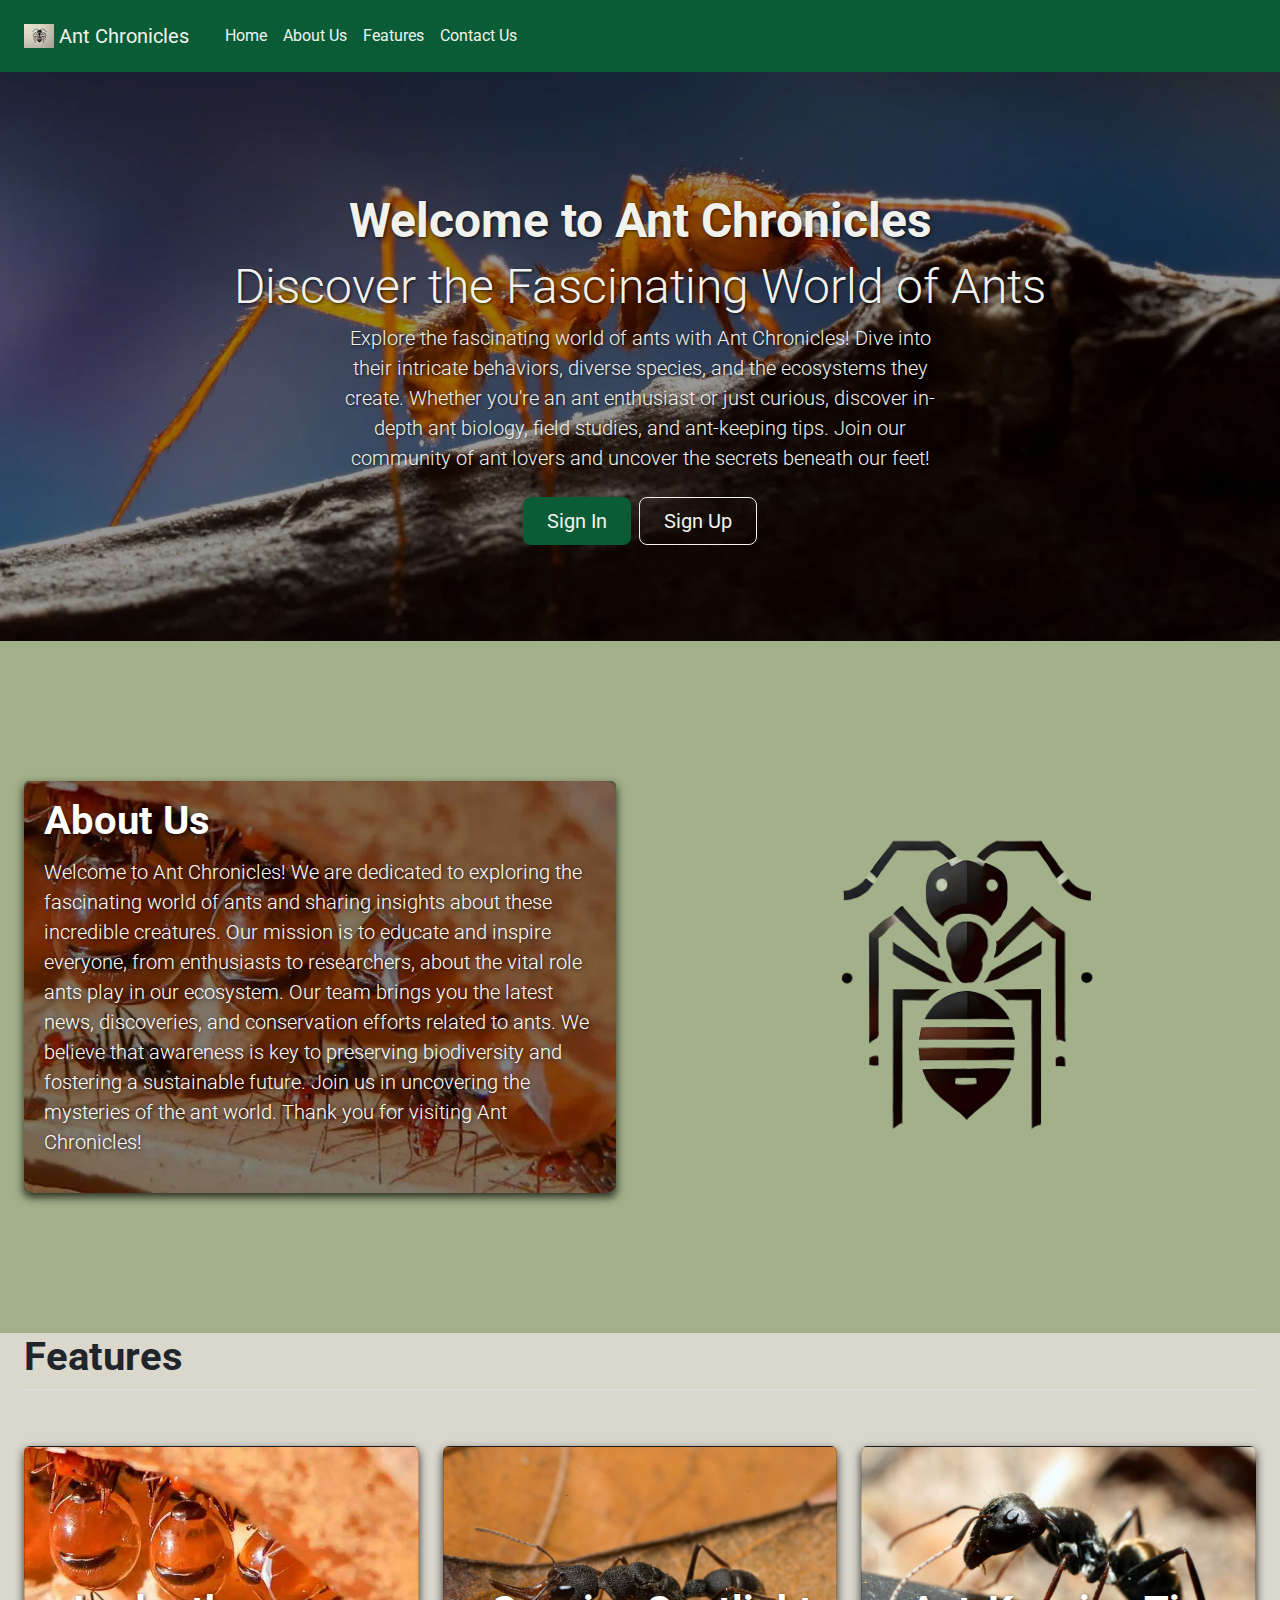
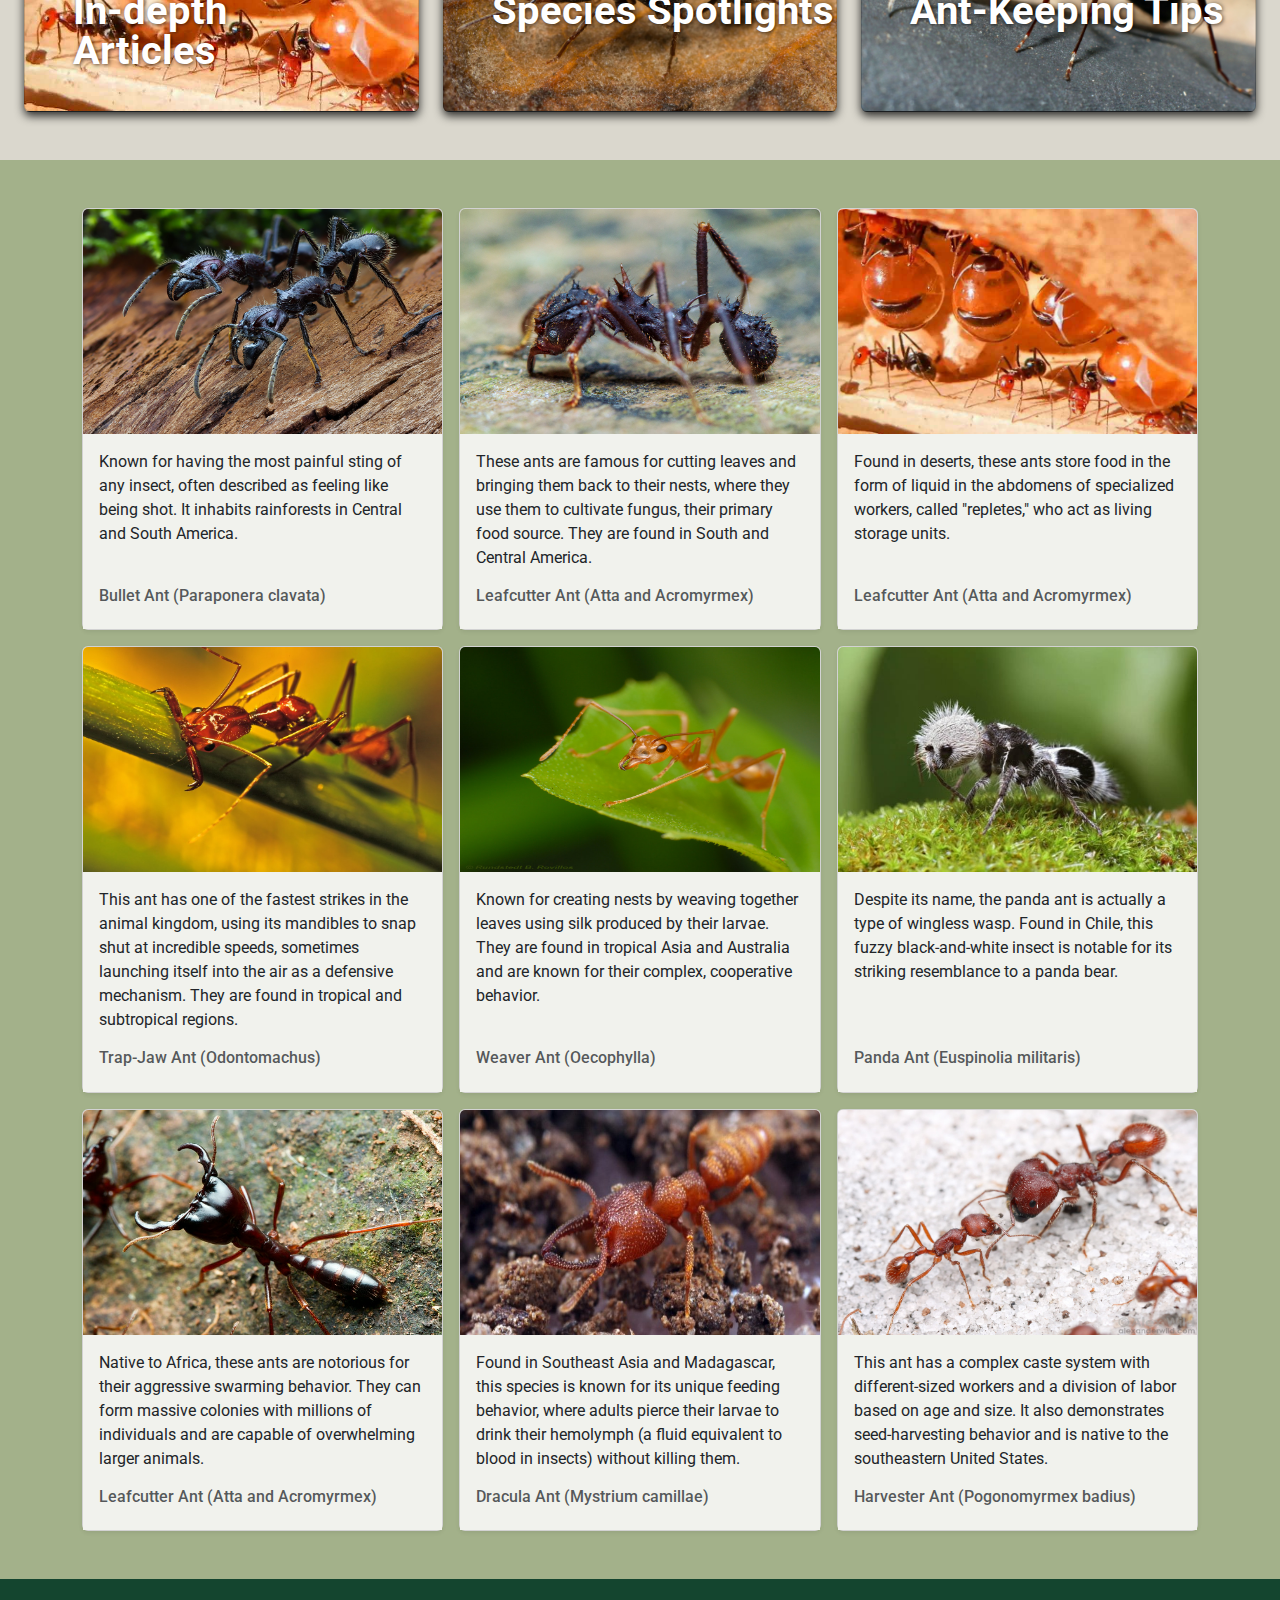
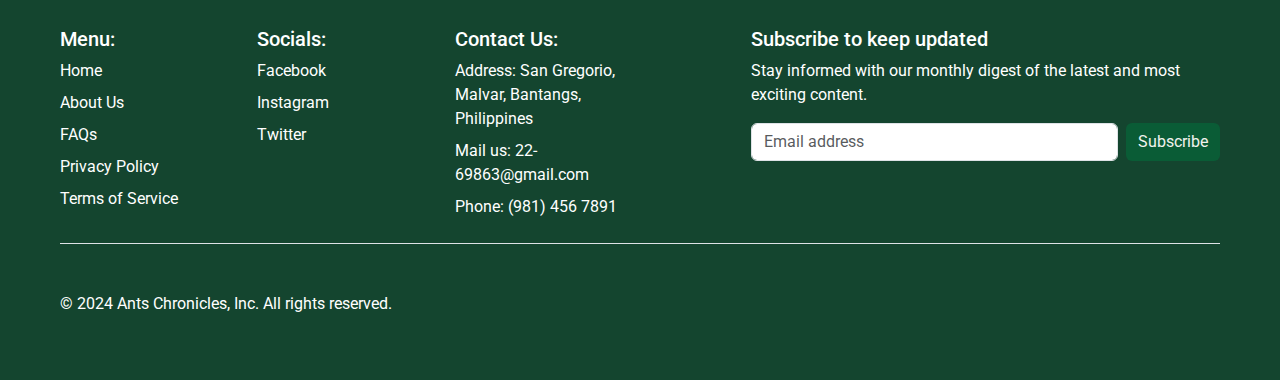
<file: index.html>
<!DOCTYPE html>
<html lang="en">
<head>
    <meta charset="UTF-8">
    <meta name="viewport" content="width=device-width, initial-scale=1.0">
    <title>Ant Chronicles</title>
    <link rel="stylesheet" href="./css/index.css">
    <link href="https://fonts.googleapis.com/css2?family=Roboto&display=swap" rel="stylesheet">
    <link href="https://cdn.jsdelivr.net/npm/bootstrap@5.3.3/dist/css/bootstrap.min.css" rel="stylesheet" integrity="sha384-QWTKZyjpPEjISv5WaRU9OFeRpok6YctnYmDr5pNlyT2bRjXh0JMhjY6hW+ALEwIH" crossorigin="anonymous">
    <script src="https://cdn.jsdelivr.net/npm/bootstrap@5.3.3/dist/js/bootstrap.bundle.min.js" integrity="sha384-YvpcrYf0tY3lHB60NNkmXc5s9fDVZLESaAA55NDzOxhy9GkcIdslK1eN7N6jIeHz" crossorigin="anonymous"></script>

    <style>
    
    .head {
    background-image: url('./image/leafcutter.jpg');
    background-size: cover;
    background-position: center;
    position: relative;
    color: #f1f2ed;
}

    .text-background {
    background-image: url('./image/honeypot.jpg');
    background-size: cover; 
    background-position: center; 
    background-repeat: no-repeat;
    border-radius: 10px;
    position: relative;
  }
  
  .text-overlay {
    background-color: rgba(0, 0, 0, 0.5);
    padding: 20px;
    border-radius: 5px;
    box-shadow: 0px 4px 10px rgba(0, 0, 0, 0.8);
  }
  
  .text-background h1,
  .text-background h2,
  .text-background h6,
  .text-background p {
    color: white !important;
    text-shadow: 1px 1px 4px rgba(0, 0, 0, 0.7);
  }
    </style>
</head>
<body>
  <nav class="navbar navbar-expand-lg sticky-top">
    <div class="container-fluid">
      <nav class="navbar">
          <div class="container-fluid">
              <a class="navbar-brand" href="#Home">
                  <img src="./image/ants.jpg" alt="Logo" width="30" height="24" class="d-inline-block align-text-top">
                    Ant Chronicles
              </a>
          </div>
      </nav>
        <button class="navbar-toggler" type="button" data-bs-toggle="collapse" data-bs-target="#navbarNav" aria-controls="navbarNav" aria-expanded="false" aria-label="Toggle navigation">
          <span class="navbar-toggler-icon"></span>
        </button>
        <div class="collapse navbar-collapse" id="navbarNav">
            <ul class="navbar-nav">
              <li class="nav-item">
                <a class="nav-link" aria-current="page" href="#Home">Home</a>
              </li>
              <li class="nav-item">
                <a class="nav-link" href="#about">About Us</a>
              </li>
              <li class="nav-item">
                <a class="nav-link" href="#Features">Features</a>
              </li>
              <li class="nav-item">
                <a class="nav-link" href="#footer">Contact Us</a>
              </li>
            </ul>
        </div>
    </div>
  </nav>

<section id="Home">
  <div class=" head px-4 py-5 my-0 text-center">
    <br>
    <br>
    <br>
    <h1 class="display-5 fw-bold text-body-emphasis">Welcome to Ant Chronicles</h1>
    <h2 class="display-5 text-body-emphasis">Discover the Fascinating World of Ants</h2>
    <div class="col-lg-6 mx-auto">
      <p class="lead mb-4">Explore the fascinating world of ants with Ant Chronicles! Dive into their intricate behaviors, diverse species, and the ecosystems they create. Whether you're an ant enthusiast or just curious, discover in-depth ant biology, field studies, and ant-keeping tips. Join our community of ant lovers and uncover the secrets beneath our feet!</p>
      <div class="d-grid gap-2 d-sm-flex justify-content-sm-center">
        <button type="button" class="btn btn-primary btn-lg px-4 gap-3" onclick="window.location.href='signin.html'">Sign In</button>
        <button type="button" class="btn btn-outline-secondary btn-lg px-4" onclick="window.location.href='signup.html'">Sign Up</button>
      </div>
    </div>
    <br>
    <br>
  </div>
</section>


<section>
<div id="us" class="container-fluid col-xxl-8 px-4 py-5">
  <div class="row flex-lg-row-reverse align-items-center g-5 py-5">
    <div  id="about" class="col-10 col-sm-8 col-lg-6">
      <img src="./image/image.png" class="d-block mx-lg-auto img-fluid" alt="Bootstrap Themes" width="500" height="500" loading="lazy">
    </div>
    <div class="col-lg-6">
      <div class="text-background">
        <div class="text-overlay">
        <h1 class="fw-bold lh-1 mb-3">About Us</h1>
        <p class="lead">Welcome to Ant Chronicles!
          We are dedicated to exploring the fascinating world of ants and sharing insights about these incredible creatures. Our mission is to educate and inspire everyone, from enthusiasts to researchers, about the vital role ants play in our ecosystem.
          Our team brings you the latest news, discoveries, and conservation efforts related to ants. We believe that awareness is key to preserving biodiversity and fostering a sustainable future.
          Join us in uncovering the mysteries of the ant world. Thank you for visiting Ant Chronicles!</p>
      </div>
      </div>
    </div>
  </div>
</div>
</section>

<section id="Features">
      <div class="feat container-fluid px-4 py-0" id="custom-cards">
        <h1 class="pb-2 fw-bold border-bottom">Features</h1>
        <div class="row row-cols-1 row-cols-lg-3 align-items-stretch g-4 py-5">
          <div class="col">
            <a href="" class="no-underline">
            <div class="card card-cover h-100 overflow-hidden text-bg-dark custom-card" style="background-image: url('./image/honeypot.jpg');">
              <div class="d-flex flex-column h-100 p-5 pb-3 text-white text-shadow-1">
                <h3 class="pt-5 mt-5 mb-4 display-6 lh-1 fw-bold">In-depth Articles</h3>
              </div>
            </div>
          </a>
          </div>
        <div class="col">
          <a href="" class="no-underline">
          <div class="card card-cover h-100 overflow-hidden text-bg-dark custom-card" style="background-image: url('./image/Harpegnathos_queen.jpg');">
            <div class="d-flex flex-column h-100 p-5 pb-3 text-white text-shadow-1">
              <h3 class="pt-5 mt-5 mb-4 display-6 lh-1 text-nowrap fw-bold">Species Spotlights</h3>
            </div>
          </div>
        </a>
        </div>
          <div class="col">
            <a href="" class="no-underline">
            <div class="card card-cover h-100 overflow-hidden text-bg-dark custom-card" style="background-image: url('./image/pavement-ant.jpg');">
              <div class="d-flex flex-column h-100 p-5 pb-3 text-shadow-1">
                <h3 class="pt-5 mt-5 mb-4 display-6 lh-1 text-nowrap fw-bold">Ant-Keeping Tips</h3>
              </div>
            </div>
          </a>
          </div>
        </div>
      </div>
      <div class="album py-5">
        <div id="ants" class="container">
          <div class="row row-cols-1 row-cols-sm-2 row-cols-md-3 g-3">
            <div class="col">
                <div class="card shadow-sm">
                  <img src="./image/bulletant.jpg" class="card-img-top" alt="Image description" width="100%" height="225">
                  <div class="card-body">
                    <p class="card-text">Known for having the most painful sting of any insect, often described as feeling like being shot. It inhabits rainforests in Central and South America.</p>
                    <br>
                    <div class="d-flex justify-content-between align-items-center">
                      <h6 class="text-body-secondary">Bullet Ant (Paraponera clavata)<h6>
                    </div>
                  </div>
                </div>
              </div>
              
            <div class="col">
              <div class="card shadow-sm">
                <img src="./image/large.jpg" class="card-img-top" alt="Image description" width="100%" height="225">
                <div class="card-body">
                  <p class="card-text">These ants are famous for cutting leaves and bringing them back to their nests, where they use them to cultivate fungus, their primary food source. They are found in South and Central America.</p>
                  <div class="d-flex justify-content-between align-items-center">
                    <h6 class="text-body-secondary">Leafcutter Ant (Atta and Acromyrmex)<h6>
                  </div>
                </div>
              </div>
            </div>
            <div class="col">
              <div class="card shadow-sm">
                <img src="./image/honeypot.jpg" class="card-img-top" alt="Image description" width="100%" height="225">
                <div class="card-body">
                  <p class="card-text">Found in deserts, these ants store food in the form of liquid in the abdomens of specialized workers, called "repletes," who act as living storage units.</p>
                  <br>
                  <div class="d-flex justify-content-between align-items-center">
                    <h6 class="text-body-secondary">Leafcutter Ant (Atta and Acromyrmex)</h6>
                  </div>
                </div>
              </div>
            </div>

            <div class="col">
                <div class="card shadow-sm">
                  <img src="./image/trapjaw.jpg" class="card-img-top" alt="Image description" width="100%" height="225">                <div class="card-body">
                    <p class="card-text">This ant has one of the fastest strikes in the animal kingdom, using its mandibles to snap shut at incredible speeds, sometimes launching itself into the air as a defensive mechanism. They are found in tropical and subtropical regions.</p>
                    <div class="d-flex justify-content-between align-items-center">
                      <h6 class="text-body-secondary">Trap-Jaw Ant (Odontomachus)</h6>
                    </div>
                  </div>
                </div>
              </div>
            <div class="col">
              <div class="card shadow-sm">
                <img src="./image/weaverant.jpg" class="card-img-top" alt="Image description" width="100%" height="225">                <div class="card-body">
                  <p class="card-text">Known for creating nests by weaving together leaves using silk produced by their larvae. They are found in tropical Asia and Australia and are known for their complex, cooperative behavior.</p>
                  <br>
                  <div class="d-flex justify-content-between align-items-center">
                    <h6 class="text-body-secondary">Weaver Ant (Oecophylla)</h6>
                  </div>
                </div>
              </div>
            </div>
            <div class="col">
              <div class="card shadow-sm">
                <img src="./image/Hormiga_panda.jpg" class="card-img-top" alt="Image description" width="100%" height="225">                <div class="card-body">
                  <p class="card-text">Despite its name, the panda ant is actually a type of wingless wasp. Found in Chile, this fuzzy black-and-white insect is notable for its striking resemblance to a panda bear.</p>
                  <br>
                  <br>
                  <div class="d-flex justify-content-between align-items-center">
                    <h6 class="text-body-secondary">Panda Ant (Euspinolia militaris)</h6>
                  </div>
                </div>
              </div>
            </div>
    
            <div class="col">
                <div class="card shadow-sm">
                  <img src="./image/driverants.jpg" class="card-img-top" alt="Image description" width="100%" height="225">                <div class="card-body">
                    <p class="card-text">Native to Africa, these ants are notorious for their aggressive swarming behavior. They can form massive colonies with millions of individuals and are capable of overwhelming larger animals.</p>
                    <div class="d-flex justify-content-between align-items-center">
                      <h6 class="text-body-secondary">Leafcutter Ant (Atta and Acromyrmex)</h6>
                    </div>
                  </div>
                </div>
            </div>
            <div class="col">
              <div class="card shadow-sm">
                <img src="./image/dracula.jpg" class="card-img-top" alt="Image description" width="100%" height="225">                <div class="card-body">
                  <p class="card-text">Found in Southeast Asia and Madagascar, this species is known for its unique feeding behavior, where adults pierce their larvae to drink their hemolymph (a fluid equivalent to blood in insects) without killing them.</p>
                  <div class="d-flex justify-content-between align-items-center">
                    <h6 class="text-body-secondary">Dracula Ant (Mystrium camillae)</h6>
                  </div>
                </div>
              </div>
            </div>
            <div class="col">
              <div class="card shadow-sm">
                <img src="./image/harvesterant.jpg" class="card-img-top" alt="Image description" width="100%" height="225">                <div class="card-body">
                  <p class="card-text">This ant has a complex caste system with different-sized workers and a division of labor based on age and size. It also demonstrates seed-harvesting behavior and is native to the southeastern United States.</p>
                  <div class="d-flex justify-content-between align-items-center">
                    <h6 class="text-body-secondary">Harvester Ant (Pogonomyrmex badius)</h6>
                  </div>
                </div>
              </div>
            </div>
          </div>
        </div>
      </div>
</section>


<section id="footer">
    <div class="container-fluid footer-text-white">
      <footer class="py-5 mx-5 my-0">
        <div class="row">
          <div class="col-6 col-md-2 mb-3">
            <h5>Menu:</h5>
            <ul class="nav flex-column">
              <li class="nav-item mb-2"><a href="#Home" class="nav-link p-0 text-body-secondary">Home</a></li>
              <li class="nav-item mb-2"><a href="#about" class="nav-link p-0 text-body-secondary">About Us</a></li>
              <li class="nav-item mb-2"><a href="faq.html" class="nav-link p-0 text-body-secondary">FAQs</a></li>
              <li class="nav-item mb-2"><a href="privacy.html" class="nav-link p-0 text-body-secondary">Privacy Policy</a></li>
              <li class="nav-item mb-2"><a href="terms.html" class="nav-link p-0 text-body-secondary">Terms of Service</a></li>
            </ul>
          </div>
    
          <div class="col-6 col-md-2 mb-3">
            <h5>Socials:</h5>
            <ul class="nav flex-column">
              <li class="nav-item mb-2"><a href="https://www.facebook.com/profile.php?id=61567020133190" class="nav-link p-0 text-body-secondary">Facebook</a></li>
              <li class="nav-item mb-2"><a href="https://www.facebook.com/profile.php?id=61567020133190" class="nav-link p-0 text-body-secondary">Instagram</a></li>
              <li class="nav-item mb-2"><a href="https://www.facebook.com/profile.php?id=61567020133190" class="nav-link p-0 text-body-secondary">Twitter</li>
              <li class="nav-item mb-2"><a href="#" class="nav-link p-0 text-body-secondary"></a></li>
              <li class="nav-item mb-2"><a href="#" class="nav-link p-0 text-body-secondary"></a></li>
            </ul>
          </div>
    
          <div class="col-6 col-md-2 mb-3">
            <h5>Contact Us:</h5>
            <ul class="nav flex-column">
              <li class="nav-item mb-2">Address: San Gregorio, Malvar, Bantangs, Philippines</li>
              <li class="nav-item mb-2">Mail us: 22-69863@gmail.com</li>
              <li class="nav-item mb-2">Phone: (981) 456 7891</li>
            </ul>
          </div>
    
          <div class="col-md-5 offset-md-1 mb-3">
            <form>
              <h5>Subscribe to keep updated</h5>
              <p>Stay informed with our monthly digest of the latest and most exciting content.</p>
              <div class="d-flex flex-column flex-sm-row w-100 gap-2">
                <label for="newsletter1" class="visually-hidden">Email address</label>
                <input id="newsletter1" type="text" class="form-control" placeholder="Email address">
                <button class="btn btn-primary" type="button">Subscribe</button>
              </div>
            </form>
          </div>
        </div>
    
        <div class="d-flex flex-column flex-sm-row justify-content-between pt-5 my-0 border-top">
          <p>© 2024 Ants Chronicles, Inc. All rights reserved.</p>
        </div>
      </footer>
    </div>
</section>

    
</body>
</html>
</file>
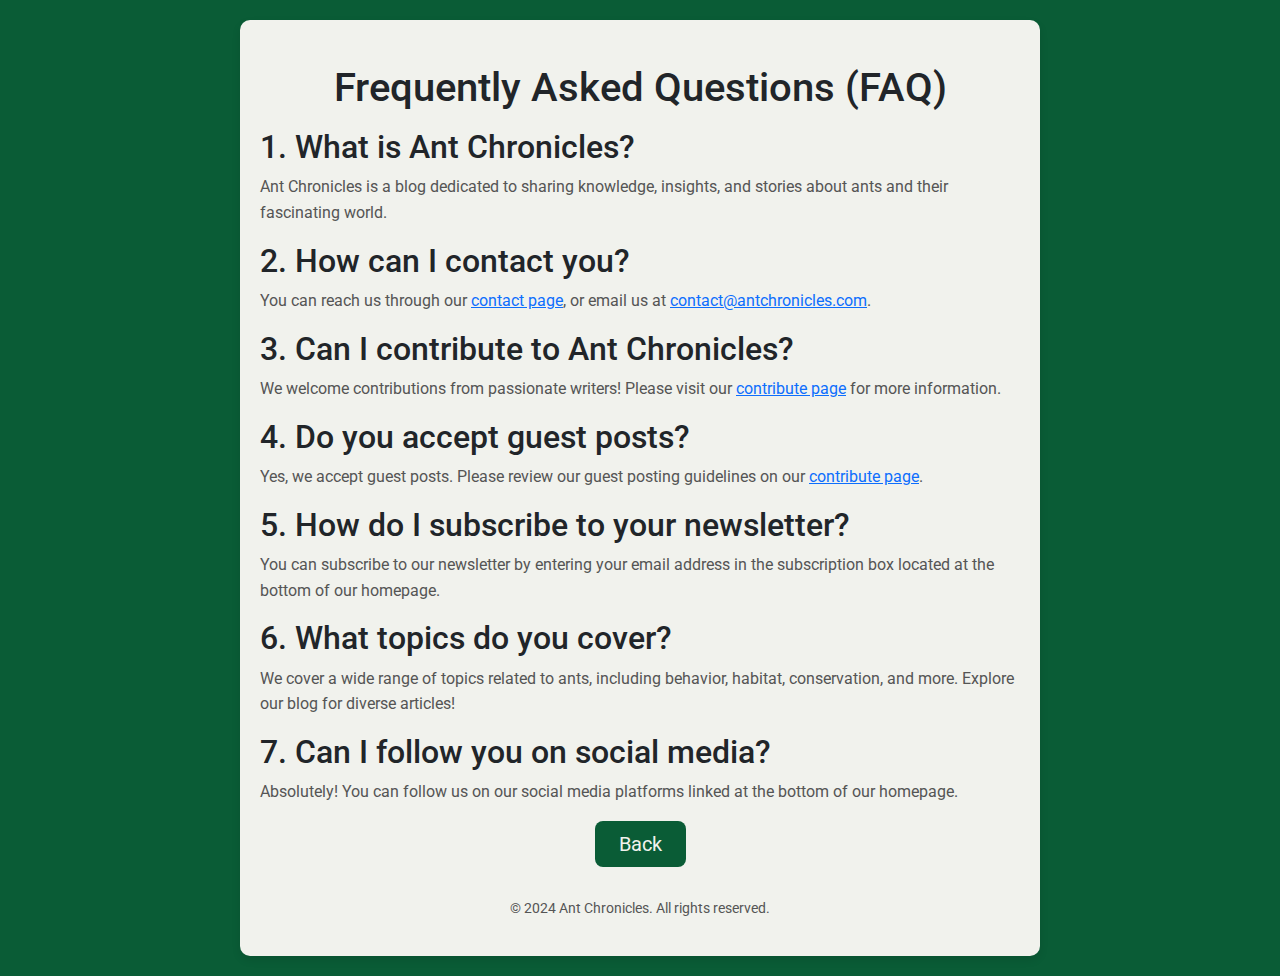
<file: faq.html>
<!DOCTYPE html>
<html lang="en">
<head>
    <meta charset="UTF-8">
    <meta name="viewport" content="width=device-width, initial-scale=1.0">
    <link rel="stylesheet" href="./css/faq.css">
    <link href="https://fonts.googleapis.com/css2?family=Roboto&display=swap" rel="stylesheet">
    <script src="https://cdn.jsdelivr.net/npm/bootstrap@5.3.0-alpha1/dist/js/bootstrap.bundle.min.js"></script>
    <link href="https://cdn.jsdelivr.net/npm/bootstrap@5.3.0-alpha1/dist/css/bootstrap.min.css" rel="stylesheet">
    <title>Frequently Asked Questions</title>
</head>
<body>

<div class="faq-container">
    <h1 class="mt-4 mb-3 text-center">Frequently Asked Questions (FAQ)</h1>

    <h2>1. What is Ant Chronicles?</h2>
    <p>Ant Chronicles is a blog dedicated to sharing knowledge, insights, and stories about ants and their fascinating world.</p>

    <h2>2. How can I contact you?</h2>
    <p>You can reach us through our <a href="index.html">contact page</a>, or email us at <a href="mailto:contact@antchronicles.com">contact@antchronicles.com</a>.</p>

    <h2>3. Can I contribute to Ant Chronicles?</h2>
    <p>We welcome contributions from passionate writers! Please visit our <a href="index.html">contribute page</a> for more information.</p>

    <h2>4. Do you accept guest posts?</h2>
    <p>Yes, we accept guest posts. Please review our guest posting guidelines on our <a href="index.html">contribute page</a>.</p>

    <h2>5. How do I subscribe to your newsletter?</h2>
    <p>You can subscribe to our newsletter by entering your email address in the subscription box located at the bottom of our homepage.</p>

    <h2>6. What topics do you cover?</h2>
    <p>We cover a wide range of topics related to ants, including behavior, habitat, conservation, and more. Explore our blog for diverse articles!</p>

    <h2>7. Can I follow you on social media?</h2>
    <p>Absolutely! You can follow us on our social media platforms linked at the bottom of our homepage.</p>

    <div class="d-grid gap-2 d-sm-flex justify-content-sm-center">
        <button type="button" class="btn btn-primary btn-lg px-4 gap-3" onclick="window.location.href='index.html'">Back</button>
</div>

    <div class="footer">
        <p>&copy; 2024 Ant Chronicles. All rights reserved.</p>
    </div>
</div>

</body>
</html>

</body>
</html>
</file>
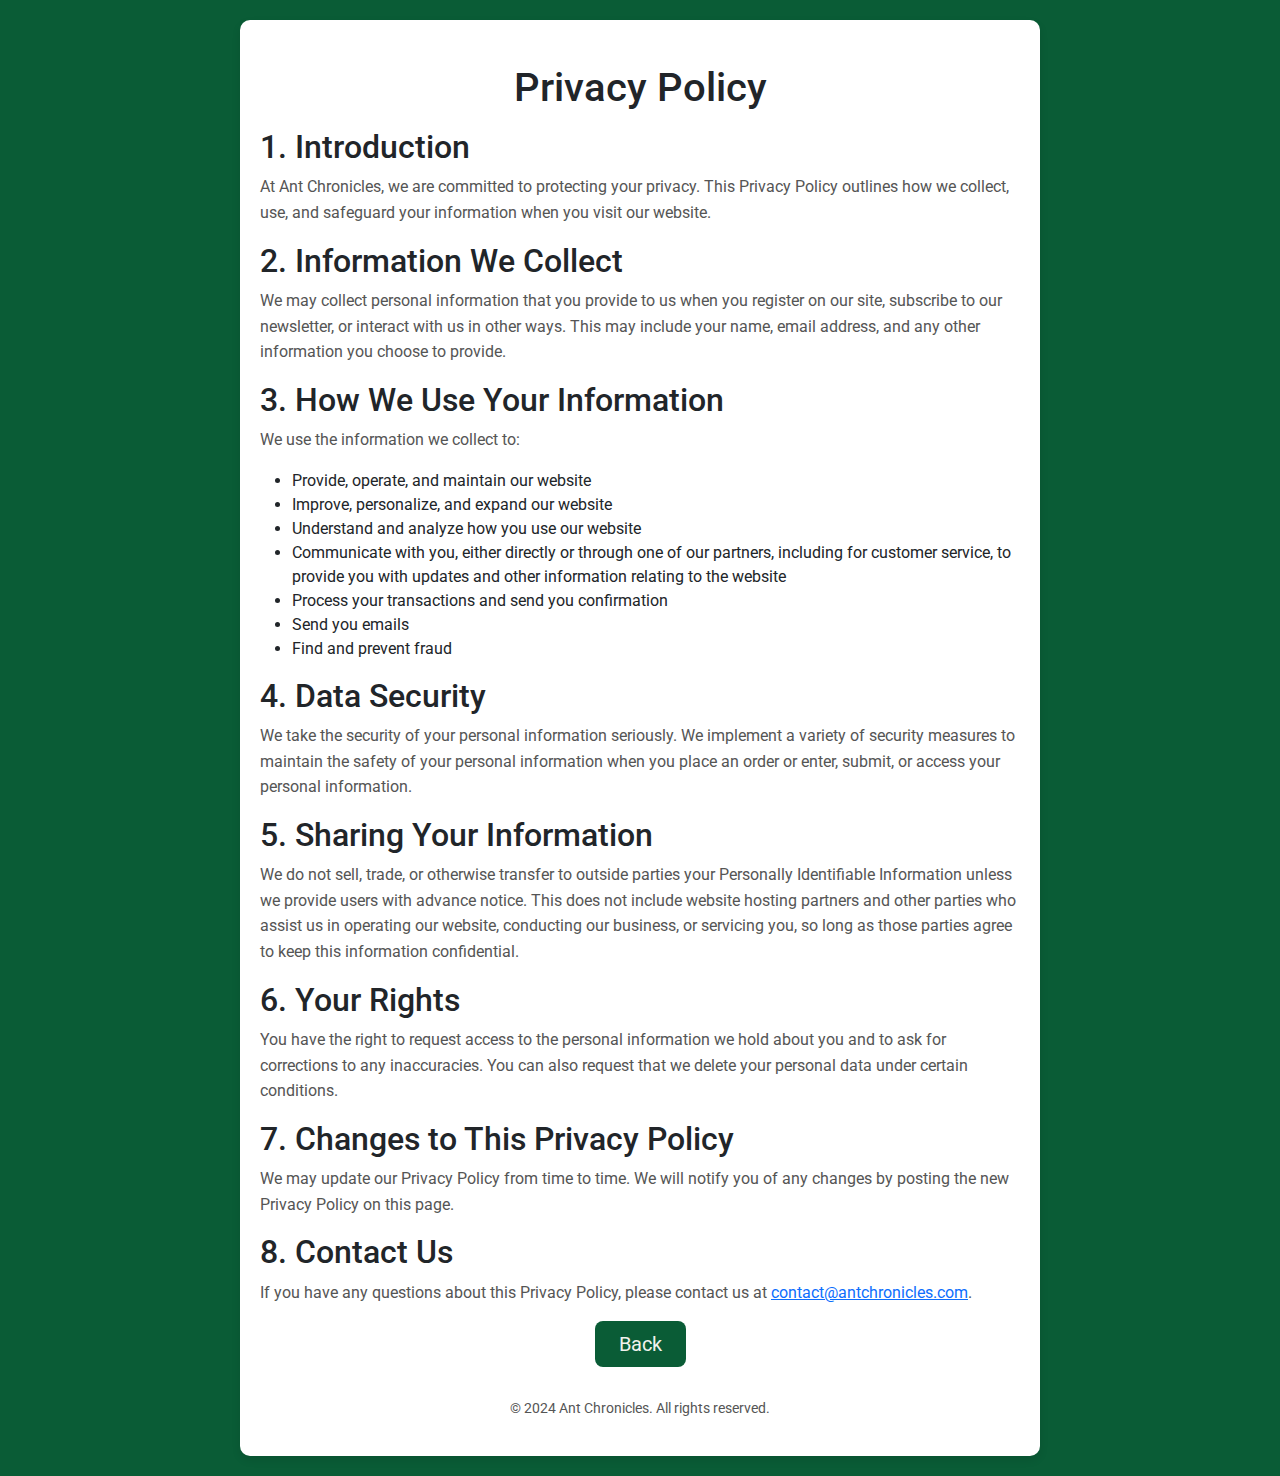
<file: privacy.html>
<!DOCTYPE html>
<html lang="en">
<head>
    <meta charset="UTF-8">
    <meta name="viewport" content="width=device-width, initial-scale=1.0">
    <link rel="stylesheet" href="./css/privacy.css">
    <link href="https://fonts.googleapis.com/css2?family=Roboto&display=swap" rel="stylesheet">
    <script src="https://cdn.jsdelivr.net/npm/bootstrap@5.3.0-alpha1/dist/js/bootstrap.bundle.min.js"></script>
    <link href="https://cdn.jsdelivr.net/npm/bootstrap@5.3.0-alpha1/dist/css/bootstrap.min.css" rel="stylesheet">
    <title>Privacy Policy</title>
</head>
<body>

<div class="policy-container">
    <h1 class="mt-4 mb-3 text-center">Privacy Policy</h1>

    <h2>1. Introduction</h2>
    <p>At Ant Chronicles, we are committed to protecting your privacy. This Privacy Policy outlines how we collect, use, and safeguard your information when you visit our website.</p>

    <h2>2. Information We Collect</h2>
    <p>We may collect personal information that you provide to us when you register on our site, subscribe to our newsletter, or interact with us in other ways. This may include your name, email address, and any other information you choose to provide.</p>

    <h2>3. How We Use Your Information</h2>
    <p>We use the information we collect to:</p>
    <ul>
        <li>Provide, operate, and maintain our website</li>
        <li>Improve, personalize, and expand our website</li>
        <li>Understand and analyze how you use our website</li>
        <li>Communicate with you, either directly or through one of our partners, including for customer service, to provide you with updates and other information relating to the website</li>
        <li>Process your transactions and send you confirmation</li>
        <li>Send you emails</li>
        <li>Find and prevent fraud</li>
    </ul>

    <h2>4. Data Security</h2>
    <p>We take the security of your personal information seriously. We implement a variety of security measures to maintain the safety of your personal information when you place an order or enter, submit, or access your personal information.</p>

    <h2>5. Sharing Your Information</h2>
    <p>We do not sell, trade, or otherwise transfer to outside parties your Personally Identifiable Information unless we provide users with advance notice. This does not include website hosting partners and other parties who assist us in operating our website, conducting our business, or servicing you, so long as those parties agree to keep this information confidential.</p>

    <h2>6. Your Rights</h2>
    <p>You have the right to request access to the personal information we hold about you and to ask for corrections to any inaccuracies. You can also request that we delete your personal data under certain conditions.</p>

    <h2>7. Changes to This Privacy Policy</h2>
    <p>We may update our Privacy Policy from time to time. We will notify you of any changes by posting the new Privacy Policy on this page.</p>

    <h2>8. Contact Us</h2>
    <p>If you have any questions about this Privacy Policy, please contact us at <a href="mailto:contact@antchronicles.com">contact@antchronicles.com</a>.</p>

    <div class="d-grid gap-2 d-sm-flex justify-content-sm-center">
        <button type="button" class="btn btn-primary btn-lg px-4 gap-3" onclick="window.location.href='index.html'">Back</button>
</div>

    <div class="footer">
        <p>&copy; 2024 Ant Chronicles. All rights reserved.</p>
    </div>
</div>

</body>
</html>
</file>
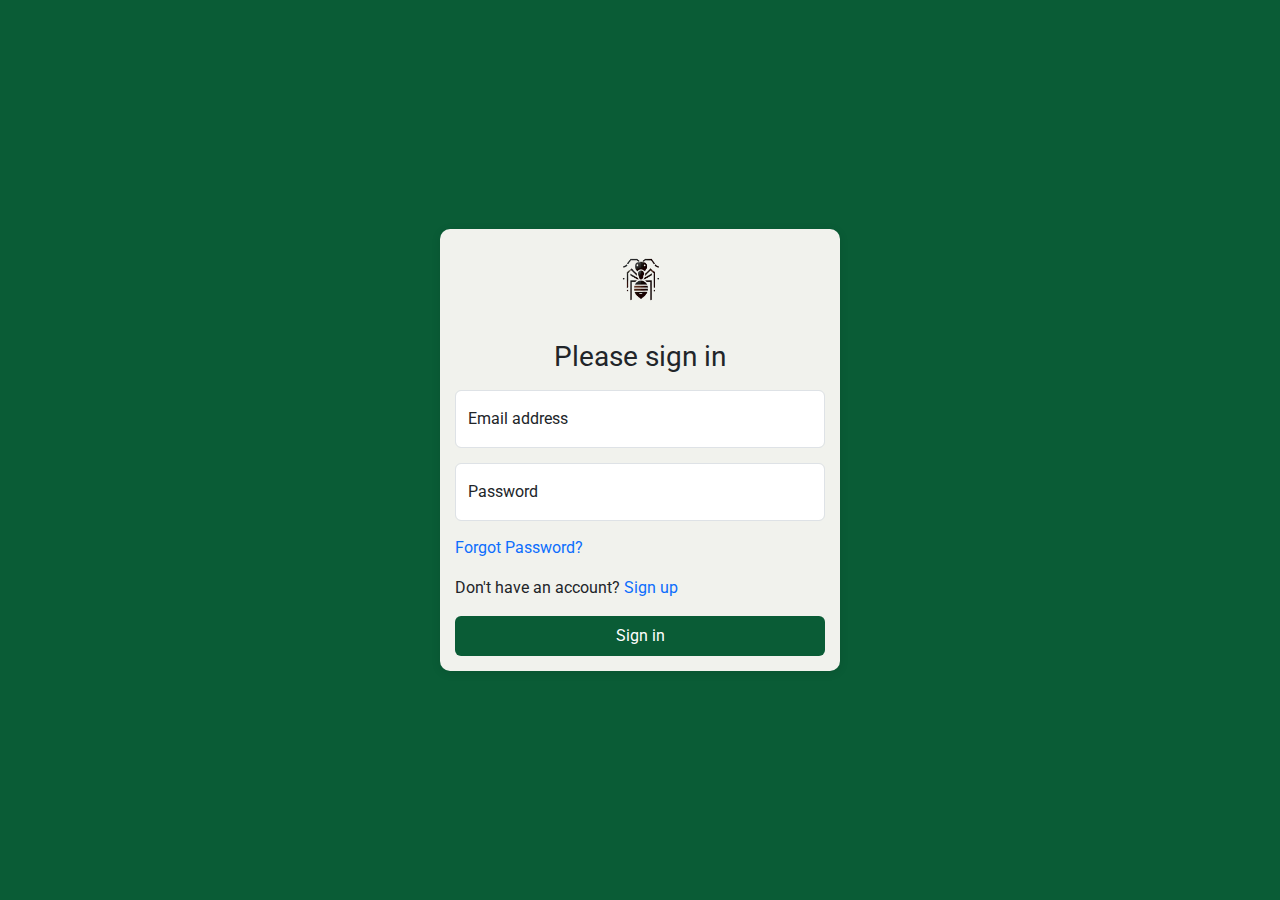
<file: signin.html>
<!DOCTYPE html>
<html lang="en">
<head>
  <meta charset="UTF-8">
  <meta name="viewport" content="width=device-width, initial-scale=1.0">
  <title>Sign In</title>
  <link rel="stylesheet" href="./css/signin.css">
  <link href="https://fonts.googleapis.com/css2?family=Roboto&display=swap" rel="stylesheet">
  <link href="https://cdn.jsdelivr.net/npm/bootstrap@5.3.3/dist/css/bootstrap.min.css" rel="stylesheet" integrity="sha384-QWTKZyjpPEjISv5WaRU9OFeRpok6YctnYmDr5pNlyT2bRjXh0JMhjY6hW+ALEwIH" crossorigin="anonymous">
  <script src="https://cdn.jsdelivr.net/npm/bootstrap@5.3.3/dist/js/bootstrap.bundle.min.js" integrity="sha384-YvpcrYf0tY3lHB60NNkmXc5s9fDVZLESaAA55NDzOxhy9GkcIdslK1eN7N6jIeHz" crossorigin="anonymous"></script>

</head>
<body>
  <main class="form-signin w-100 m-auto">
    <form id="signinForm">
      <img class="mb-4" src="./image/image.png" alt="" width="72" height="72">
      <h1 class="h3 mb-3 fw-normal">Please sign in</h1>
  
      <div class="form-floating">
        <input type="email" class="form-control" id="Email" placeholder="name@example.com" required>
        <label for="floatingInput">Email address</label>
      </div>
      <div class="form-floating">
        <input type="password" class="form-control" id="Password" placeholder="Password" required>
        <label for="floatingPassword">Password</label>
      </div>
  
      <div class="text-start mb-3">
        <a href="#" class="link-primary">Forgot Password?</a>
      </div>
      <div class="mt-3">
        <p>Don't have an account? <a href="signup.html" class="link-primary">Sign up</a></p>
      </div>
  
      <button class="btn btn-primary w-100 py-2" type="submit">Sign in</button>
    </form>
  </main>
  
  <script>
    document.getElementById('signinForm').addEventListener('submit', function(event) {
      event.preventDefault(); 
  
      const email = document.getElementById('Email').value;
      const password = document.getElementById('Password').value;
  
      
      const storedEmail = localStorage.getItem('Email');
      const storedPassword = localStorage.getItem('Password');
  
      
      if (email === storedEmail && password === storedPassword) {
        alert('Sign in successful!');

        window.location.href = 'index.html';
      } else {
        alert('Invalid email or password!');
      }
    });
  </script>
  

</body>
  
</body>
</html>
</file>
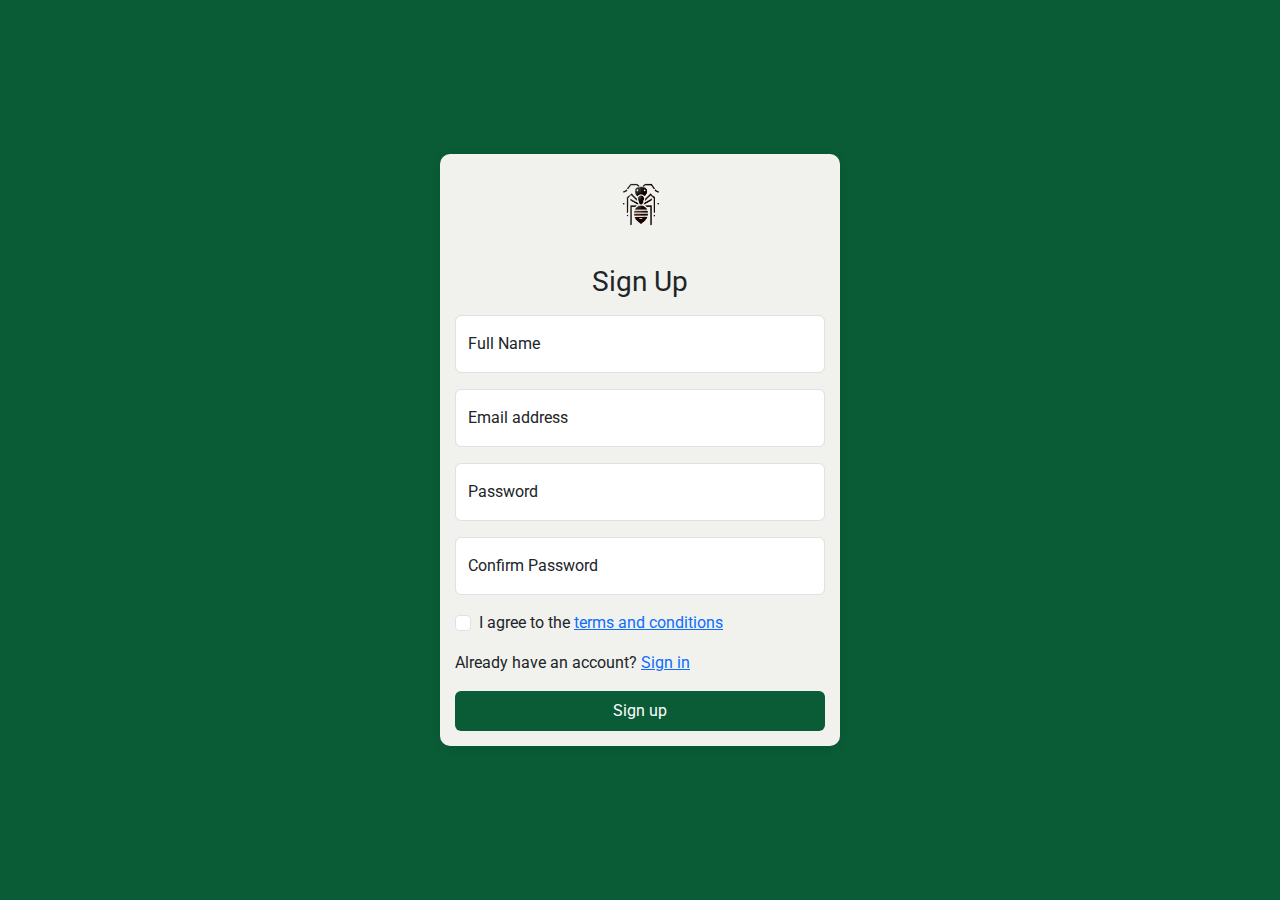
<file: signup.html>
<!DOCTYPE html>
<html lang="en">
<head>
    <meta charset="UTF-8">
    <meta name="viewport" content="width=device-width, initial-scale=1.0">
    <title>Sign Up</title>
    <link rel="stylesheet" href="./css/signup.css">
    <link href="https://fonts.googleapis.com/css2?family=Roboto&display=swap" rel="stylesheet">
    <link href="https://cdn.jsdelivr.net/npm/bootstrap@5.3.3/dist/css/bootstrap.min.css" rel="stylesheet" integrity="sha384-QWTKZyjpPEjISv5WaRU9OFeRpok6YctnYmDr5pNlyT2bRjXh0JMhjY6hW+ALEwIH" crossorigin="anonymous">
    <script src="https://cdn.jsdelivr.net/npm/bootstrap@5.3.3/dist/js/bootstrap.bundle.min.js" integrity="sha384-YvpcrYf0tY3lHB60NNkmXc5s9fDVZLESaAA55NDzOxhy9GkcIdslK1eN7N6jIeHz" crossorigin="anonymous"></script>
</head>
<body>
  <main class="form-signin w-100 m-auto">
    <form id="signupForm">
        <img class="mb-4" src="./image/image.png" alt="" width="72" height="72">
        <h1 class="h3 mb-3 fw-normal">Sign Up</h1>

        <div class="form-floating mb-3">
            <input type="text" class="form-control" id="FullName" placeholder="Full Name" required>
            <label for="FullName">Full Name</label>
        </div>

        <div class="form-floating mb-3">
            <input type="email" class="form-control" id="Email" placeholder="name@example.com" required>
            <label for="Email">Email address</label>
        </div>

        <div class="form-floating mb-3">
            <input type="password" class="form-control" id="Password" placeholder="Password" required>
            <label for="Password">Password</label>
        </div>

        <div class="form-floating mb-3">
            <input type="password" class="form-control" id="ConfirmPassword" placeholder="Confirm Password" required>
            <label for="ConfirmPassword">Confirm Password</label>
        </div>

        <div class="form-check text-start my-3">
            <input class="form-check-input" type="checkbox" value="terms" id="termsCheck" required>
            <label class="form-check-label" for="termsCheck">
                I agree to the <a href="terms.html">terms and conditions</a>
            </label>
        </div>
        <div class="mt-3">
            <p>Already have an account? <a href="signin.html" class="link-primary">Sign in</a></p>
        </div>

        <button class="btn btn-primary w-100 py-2" type="submit">Sign up</button>

    </form>
</main>

<script>
    document.getElementById('signupForm').addEventListener('submit', function(event) {
        event.preventDefault();

        const fullName = document.getElementById('FullName').value;
        const email = document.getElementById('Email').value;
        const password = document.getElementById('Password').value;
        const confirmPassword = document.getElementById('ConfirmPassword').value;

        
        if (password !== confirmPassword) {
            alert('Passwords do not match!');
            return;
        }

        
        localStorage.setItem('Email', email);
        localStorage.setItem('Password', password);

        
        alert('Sign up successful! You can now sign in.');
        
        window.location.href = 'signin.html';
    });
</script>

      
</body>
</html>
</file>
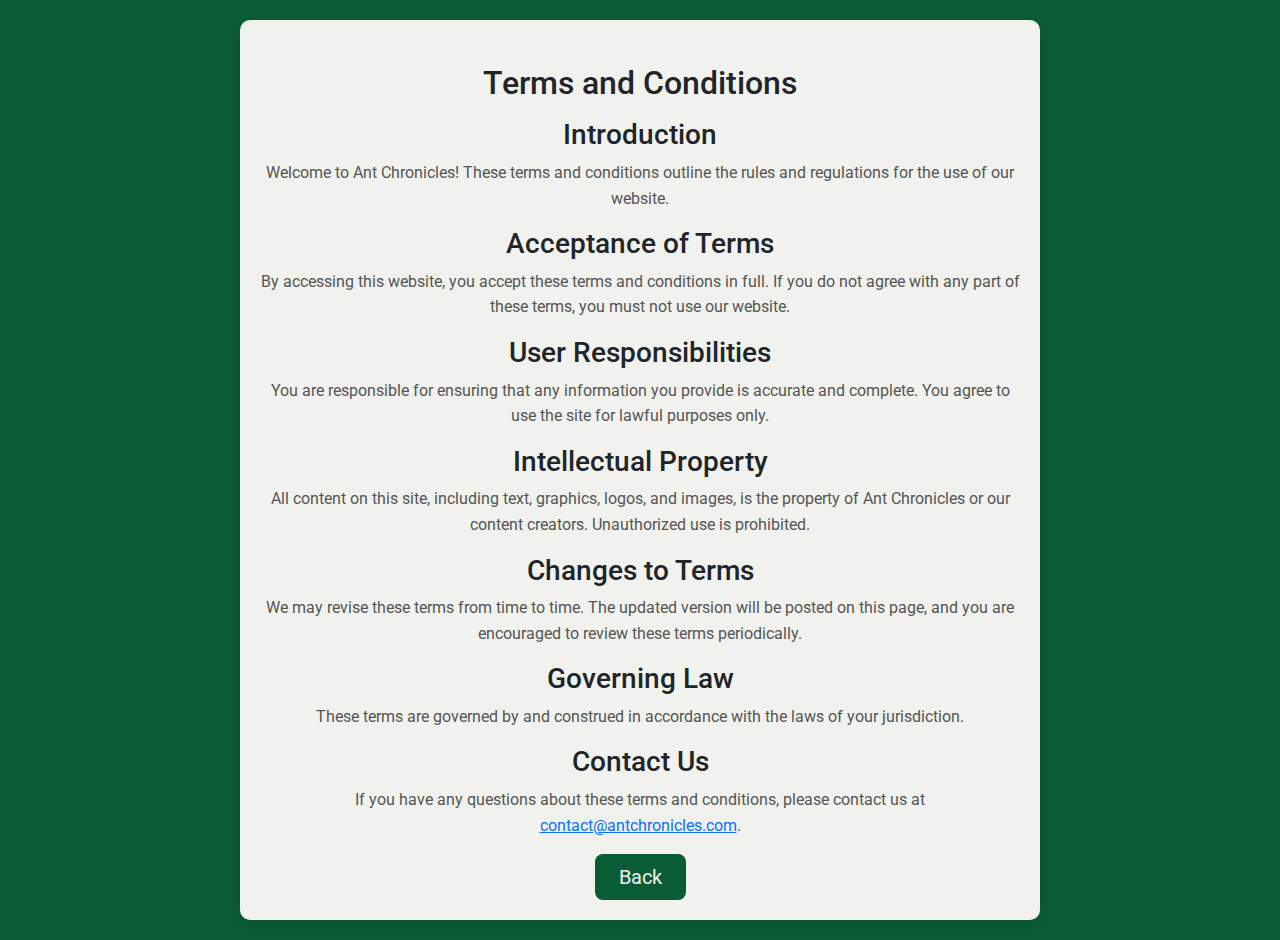
<file: terms.html>
<!DOCTYPE html>
<html lang="en">
<head>
    <meta charset="UTF-8">
    <meta name="viewport" content="width=device-width, initial-scale=1.0">
    <link rel="stylesheet" href="./css/terms.css">
    <link href="https://fonts.googleapis.com/css2?family=Roboto&display=swap" rel="stylesheet">
    <script src="https://cdn.jsdelivr.net/npm/bootstrap@5.3.0-alpha1/dist/js/bootstrap.bundle.min.js"></script>
    <link href="https://cdn.jsdelivr.net/npm/bootstrap@5.3.0-alpha1/dist/css/bootstrap.min.css" rel="stylesheet">
    <title>Terms and Conditions</title>
</head>
<body>

<div class="terms-container" style="text-align: center;">
    <h2 class="mt-4 mb-3" >Terms and Conditions</h2>

    <h3>Introduction</h3>
    <p>Welcome to Ant Chronicles! These terms and conditions outline the rules and regulations for the use of our website.</p>

    <h3>Acceptance of Terms</h3>
    <p>By accessing this website, you accept these terms and conditions in full. If you do not agree with any part of these terms, you must not use our website.</p>

    <h3>User Responsibilities</h3>
    <p>You are responsible for ensuring that any information you provide is accurate and complete. You agree to use the site for lawful purposes only.</p>

    <h3>Intellectual Property</h3>
    <p>All content on this site, including text, graphics, logos, and images, is the property of Ant Chronicles or our content creators. Unauthorized use is prohibited.</p>

    <h3>Changes to Terms</h3>
    <p>We may revise these terms from time to time. The updated version will be posted on this page, and you are encouraged to review these terms periodically.</p>

    <h3>Governing Law</h3>
    <p>These terms are governed by and construed in accordance with the laws of your jurisdiction.</p>

    <h3>Contact Us</h3>
    <p>If you have any questions about these terms and conditions, please contact us at <a href="mailto:contact@antchronicles.com">contact@antchronicles.com</a>.</p>
        <div class="d-grid gap-2 d-sm-flex justify-content-sm-center">
            <button type="button" class="btn btn-primary btn-lg px-4 gap-3" onclick="window.location.href='index.html'">Back</button>
    </div>
</div>

</body>
</html>

</body>
</html>
</file>
<file: css/index.css>
html {
    scroll-padding-top: 70px;
}

body {
    font-family: 'Roboto', sans-serif !important;
}
.album{
    background-color: #a3b18a !important;
}
#ants{
    background-color: #a3b18a;
    
}
.card-body {
    background-color: #f1f2ed !important;
  }

.navbar{
    background-color: #0A5C36;
}
.navbar, .navbar a {
    color: #f1f2ed;
}
.navbar-toggler{
    background-color: #f1f2ed;
}

.navbar-toggler-icon{
    background-color: #f1f2ed;
  
}

.head::before {
    content: '';
    position: absolute;
    top: 0;
    left: 0;
    right: 0;
    bottom: 0;
    background-color: rgba(0, 0, 0, 0.4);
    z-index: 1;
}

.head h1,
.head h2,
.head p {
    position: relative;
    z-index: 2;
    color: #f1f2ed !important;
    text-shadow: 1px 1px 3px rgba(0, 0, 0, 0.7);
}

.head .btn {
    position: relative;
    z-index: 3;
}

.btn-primary {
    background-color: #0A5C36!important;
    color: #f1f2ed !important ;
    border: none !important;
}

.btn-primary:hover {
    background-color: #2dd635 !important;
}

.btn-outline-secondary {
    border-color: #f1f2ed !important;
    color: #f1f2ed !important ;
}

.btn-outline-secondary:hover {
    background-color: #f1f2ed !important;
    color: black !important;
}

.about{
    background-color:#f1f2ed !important;
}
  
  



.no-underline {
    text-decoration: none;
}

.container{
    background-color: #f1f2ed;
}

.custom-card:hover {
    transform: scale(1.05); 
    background-color: rgba(0, 0, 0, 0.8);
}

.text-shadow-1 {
    text-shadow: 1px 1px 5px rgba(0, 0, 0, 0.7);
    transition: text-shadow 0.3s ease; 
}

.custom-card:hover .text-shadow-1 {
    text-shadow: 2px 2px 10px rgba(255, 255, 255, 0.9);
}


.custom-card {
    transition: transform 0.3s ease, background-color 0.3s ease;
    border: 2px solid black; 
    box-shadow: 0 4px 10px rgba(0, 0, 0, 0.8);
    background-size: cover; 
    background-position: center; 
    background-repeat: no-repeat;
    border-radius: 8px; 
}

.custom-card .text-overlay {
    background-color: rgba(0, 0, 0, 0.5); 
    padding: 10px;
    border-radius: 5px;
    box-shadow: 0px 4px 6px rgba(0, 0, 0, 0.3); 
}

.custom-card h3 {
    color: white !important;
    text-shadow: 1px 1px 4px rgba(0, 0, 0, 0.7);
}

#us{
    background-color: #a3b18a !important;
}


.feat{
    background-color: #DAD7CD;
}
.footer-text-white {
    color: white !important;
    background-color: #14452f;
}

.footer-text-white a {
    color: white !important;
    text-decoration: none;
}

.footer-text-white a:hover {
    color: black !important;
}

.footer-text-white h5, .footer-text-white p, .footer-text-white li {
    color: white !important;
}
</file>
<file: css/faq.css>
body {
    background-color: #0A5C36 !important;
    font-family: 'Roboto', sans-serif !important;
}
.faq-container {
    max-width: 800px;
    margin: 20px auto;
    padding: 20px;
    background: #f1f2ed !important ;
    border-radius: 10px;
    box-shadow: 0 4px 8px rgba(0, 0, 0, 0.1);
}
h1, h2 {
    color: #333;
}
p {
    line-height: 1.6;
    color: #555;
}
.footer {
    margin-top: 30px;
    text-align: center;
    font-size: 0.9em;
    color: #777;
}
.btn-primary {
    background-color: #0A5C36!important;
    color: #f1f2ed !important ;
    border: none !important;
}
        
.btn-primary:hover {
    background-color: #2dd635 !important;
}
</file>
<file: css/privacy.css>
body {
    background-color: #0A5C36 !important;
    font-family: 'Roboto', sans-serif !important;
}
.policy-container {
    max-width: 800px;
    margin: 20px auto;
    padding: 20px;
    background: white;
    border-radius: 10px;
    box-shadow: 0 4px 8px rgba(0, 0, 0, 0.1);
}
h1, h2 {
    color: #333;
}
p {
    line-height: 1.6;
    color: #555;
}
a {
    color: #007bff;
    text-decoration: none;
}
a:hover {
    text-decoration: underline;
}
.footer {
    margin-top: 30px;
    text-align: center;
    font-size: 0.9em;
    color: #777;
}
.btn-primary {
    background-color: #0A5C36!important;
    color: #f1f2ed !important ;
    border: none !important;
}
        
.btn-primary:hover {
    background-color: #2dd635 !important;
}
</file>
<file: css/signin.css>
body {
  background-color: #0A5C36 !important;
  font-family: 'Roboto', sans-serif !important;
  display: flex;
  justify-content: center;
  align-items: center;
  height: 100vh;
  margin: 0;
}

.form-signin {
  width: 100%;
  max-width: 400px;
  padding: 15px;
  border-radius: 10px;
  box-shadow: 0 2px 10px rgba(0, 0, 0, 0.1);
  background-color: #f1f2ed;
}

img {
  display: block; 
  margin-left: auto;
  margin-right: auto;
}

h1 {
  text-align: center;
}

.form-floating {
  margin-bottom: 15px;
}

.btn-primary {
  background-color: #0A5C36 !important; 
  border: none !important;
}

.btn-primary:hover {
  background-color: #2dd635 !important; 
}

.text-body-secondary {
  color: #6c757d;
}
.link-primary {
  text-decoration: none;
}

.link-primary:hover {
  text-decoration: underline;
}
</file>
<file: css/signup.css>
body {
  background-color: #0A5C36 !important;
  font-family: 'Roboto', sans-serif !important;
  display: flex;
  justify-content: center;
  align-items: center;
  height: 100vh;
  margin: 0;
}

.form-signin {
  width: 100%;
  max-width: 400px; 
  padding: 15px; 
  border-radius: 10px; 
  box-shadow: 0 2px 10px rgba(0, 0, 0, 0.1); 
  background-color: #f1f2ed; 
}

img {
  display: block;
  margin-left: auto;
  margin-right: auto;
}

h1 {
  text-align: center;
}

.form-floating {
  margin-bottom: 15px;
}

.btn-primary {
  background-color: #0A5C36 !important; 
  border: none !important;
}

.btn-primary:hover {
  background-color: #2dd635 !important;
}

.text-body-secondary {
  color: #6c757d;
}
.form-check {
  margin-bottom: 15px;
}
</file>
<file: css/terms.css>
body {
    background-color: #0A5C36 !important;
    font-family: 'Roboto', sans-serif !important;
}
.terms-container {
    max-width: 800px;
    margin: 20px auto;
    padding: 20px;
    background: #f1f2ed;;
    border-radius: 10px;
    box-shadow: 0 4px 8px rgba(0, 0, 0, 0.1);
}
h2, h3 {
    color: #333;
}
p {
    line-height: 1.6;
    color: #555;
}
a {
    color: #007bff;
    text-decoration: none;
}
a:hover {
    text-decoration: underline;
}
.footer {
    margin-top: 30px;
    text-align: center;
    font-size: 0.9em;
    color: #777;
}
.btn-primary {
    background-color: #0A5C36!important;
    color: #f1f2ed !important ;
    border: none !important;
}

.btn-primary:hover {
    background-color: #2dd635 !important;
}
</file>
